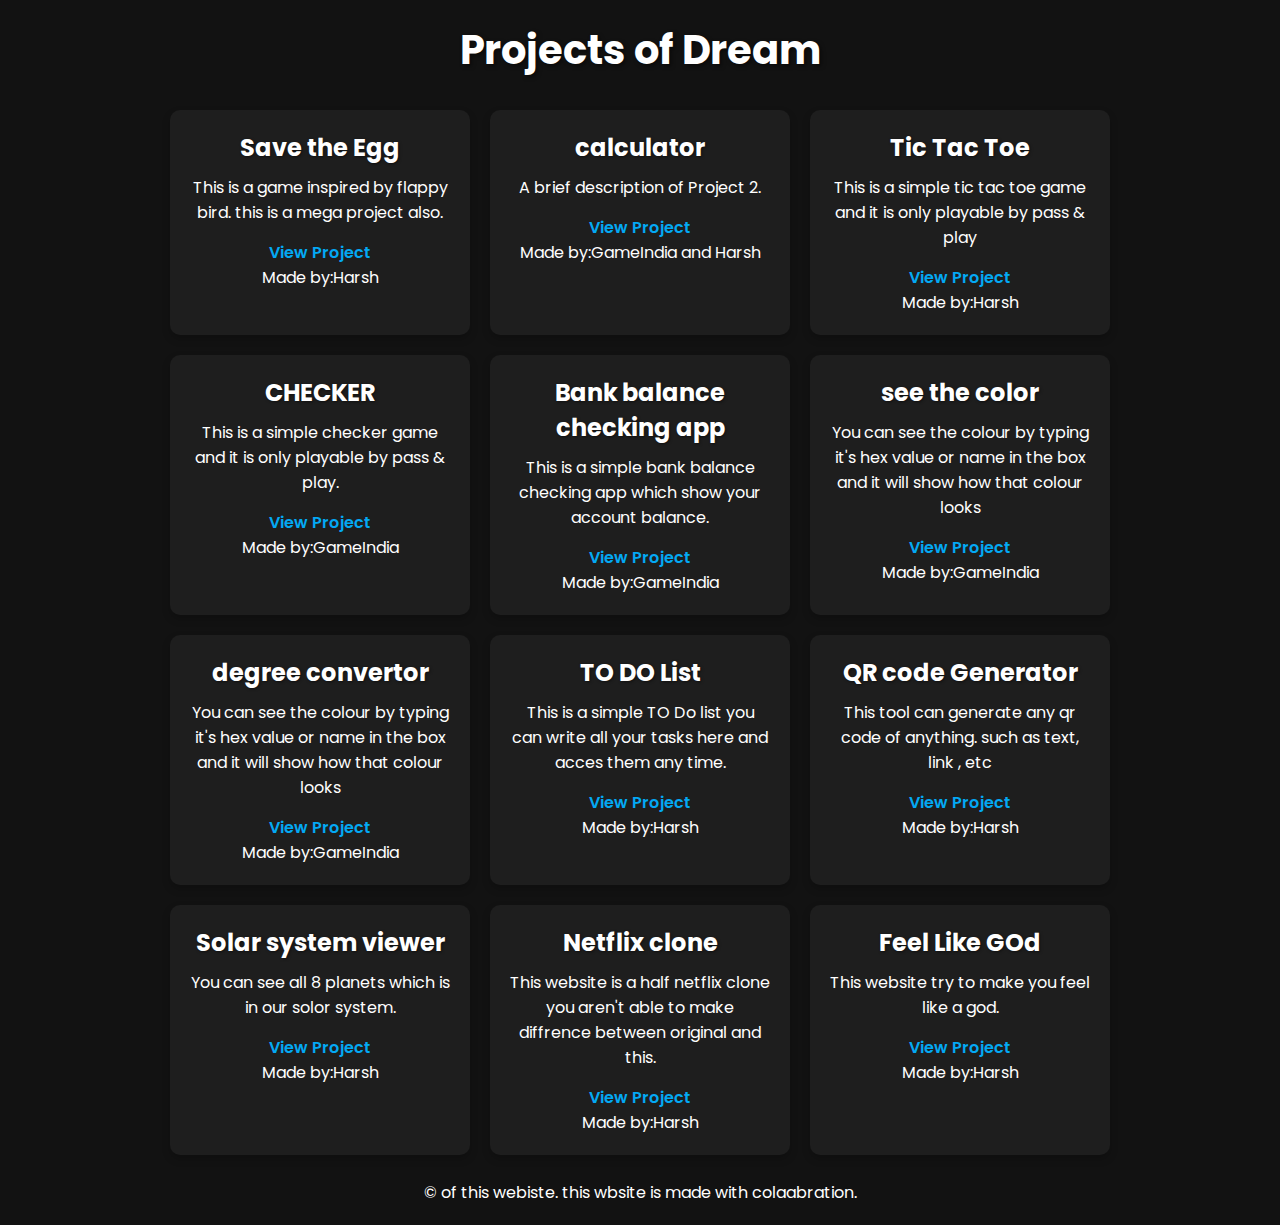
<file: index.html>
<!DOCTYPE html>
<html lang="en">
<head>
  <meta charset="UTF-8">
  <meta name="viewport" content="width=device-width, initial-scale=1.0">
  <title>Projects of dreams</title>
  <style>
    /* CSS for Poppins font */
    @import url('https://fonts.googleapis.com/css2?family=Poppins:wght@300;400;600&display=swap');

    * {
      margin: 0;
      padding: 0;
      box-sizing: border-box;
      font-family: 'Poppins', sans-serif;
    }

    body {
      background-color: #121212;
      color: white;
      text-align: center;
      padding: 20px;
    }

    header {
      margin-bottom: 30px;
    }

    h1 {
      font-size: 2.5rem;
      text-shadow: 2px 2px 4px rgba(0, 0, 0, 0.5);
    }

    .projects-container {
      display: flex;
      flex-wrap: wrap;
      justify-content: center;
      gap: 20px;
    }

    .project-card {
      background-color: #1e1e1e;
      border-radius: 10px;
      padding: 20px;
      width: 300px;
      box-shadow: 0 4px 8px rgba(0, 0, 0, 0.2);
      transition: transform 0.2s ease, box-shadow 0.3s ease;
    }

    .project-card:hover {
      /* transform: translateY(-15px); */
      transform: scale(1.1);
      box-shadow: 0 8px 16px rgba(0, 0, 0, 0.4);
    }

    .project-title {
      font-size: 1.5rem;
      margin-bottom: 10px;
      text-shadow: 1px 1px 3px rgba(0, 0, 0, 0.5);
    }

    .project-description {
      font-size: 1rem;
      margin-bottom: 15px;
    }

    .project-link {
      color: #03a9f4;
      text-decoration: none;
      font-weight: 600;
    }

    .project-link:hover {
      text-decoration: underline;
    }

    footer {
      margin-top: 40px;
      font-size: 0.8rem;
    }
  </style>
</head>
<body>
  <header>
    <h1>Projects of Dream</h1>
  </header>

  <section class="projects-container">
    <div class="project-card">
      <h2 class="project-title">Save the Egg</h2>
      <p class="project-description">This is a game inspired by flappy bird. this is a mega project also.</p>
      <a href="https://webbanda45.github.io/Save-The-Egg/" class="project-link">View Project</a>
      <p>Made by:Harsh</p>
    </div>

    <div class="project-card">
      <h2 class="project-title">calculator</h2>
      <p class="project-description">A brief description of Project 2.</p>
      <a href="https://gamerindiaofficial.github.io/Projects-of-dream/calculator" class="project-link">View Project</a>
      <p>Made by:GameIndia and Harsh</p>
    </div>

    <div class="project-card">
      <h2 class="project-title">Tic Tac Toe</h2>
      <p class="project-description">This is a simple tic tac toe game and it is only playable by pass & play</p>
      <a href="https://gamerindiaofficial.github.io/Projects-of-dream/TIC-TAC-TOE" class="project-link">View Project</a>
      <p>Made by:Harsh</p>
    </div>

    <div class="project-card">
        <h2 class="project-title">CHECKER</h2>
        <p class="project-description">This is a simple checker game and it is only playable by pass & play.</p>
        <a href="https://gamerindiaofficial.github.io/Projects-of-dream/CHECKER" class="project-link">View Project</a>
        <p>Made by:GameIndia</p>
    </div>

    <div class="project-card">
        <h2 class="project-title">Bank balance checking app</h2>
        <p class="project-description">This is a simple bank balance checking app which show your account balance.</p>
        <a href="https://gamerindiaofficial.github.io/Projects-of-dream/index2" class="project-link">View Project</a>
        <p>Made by:GameIndia</p>
      </div>
    
      <div class="project-card">
        <h2 class="project-title">see the color</h2>
        <p class="project-description">You can see the colour by typing it's hex value or name in the box and it will show how that colour looks</p>
        <a href="https://gamerindiaofficial.github.io/Projects-of-dream/colour" class="project-link">View Project</a>
        <p>Made by:GameIndia</p>
      </div>
    
      <div class="project-card">
        <h2 class="project-title">degree convertor</h2>
        <p class="project-description">You can see the colour by typing it's hex value or name in the box and it will show how that colour looks</p>
        <a href="https://gamerindiaofficial.github.io/Projects-of-dream/Degree-Converter" class="project-link">View Project</a>
        <p>Made by:GameIndia</p>
      </div>

      <div class="project-card">
          <h2 class="project-title">TO DO List</h2>
        <p class="project-description">This is a simple TO Do list you can write all your tasks here and acces them any time.</p>
        <a href="todo.html" class="project-link">View Project</a>
        <p>Made by:Harsh</p>
      </div>
    
      <div class="project-card">
        <h2 class="project-title">QR code Generator</h2>
      <p class="project-description">This tool can generate any qr code of anything. such as text, link , etc</p>
      <a href="qr.html" class="project-link">View Project</a>
      <p>Made by:Harsh</p>
    </div>

    <div class="project-card">
        <h2 class="project-title">Solar system viewer</h2>
      <p class="project-description">You can see all 8 planets which is in our solor system.</p>
      <a href="template.html" class="project-link">View Project</a>
      <p>Made by:Harsh</p>
    </div>

    <div class="project-card">
        <h2 class="project-title">Netflix clone</h2>
      <p class="project-description">This website is a half netflix clone you aren't able to make diffrence between original and this.</p>
      <a href="netflix.html" class="project-link">View Project</a>
      <p>Made by:Harsh</p>
    </div>

    <div class="project-card">
        <h2 class="project-title">Feel Like GOd</h2>
      <p class="project-description">This website try to make you feel like a god.</p>
      <a href="day.html" class="project-link">View Project</a>
      <p>Made by:Harsh</p>
    </div>


     <!-- Add more projects here -->
  </section>

  <br>

  <p style="cursor: pointer;">&copy of this webiste. this wbsite is made with colaabration.</p>

</body>
</html>
</file>
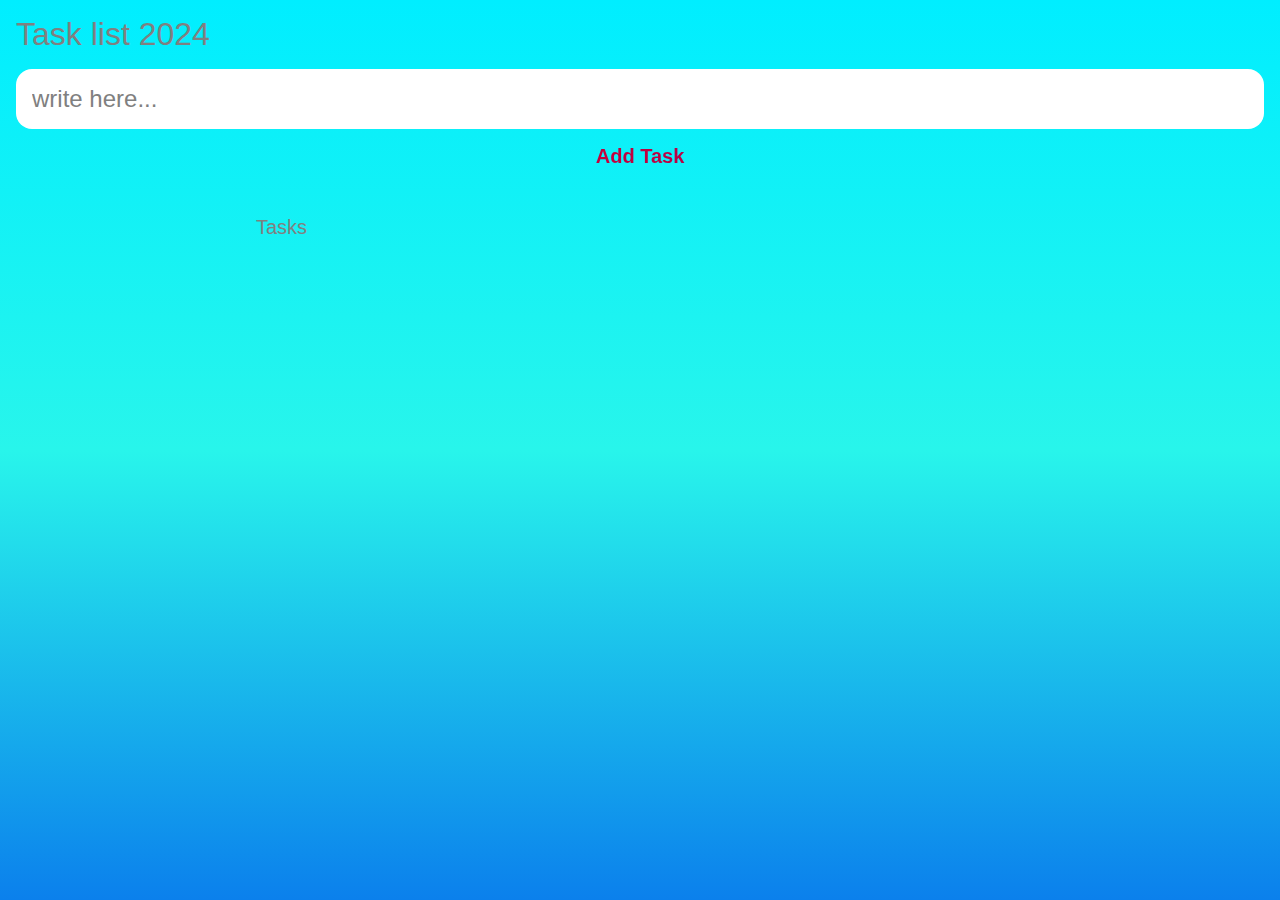
<file: todo.html>
<!DOCTYPE html>
<html lang="en">
<head>
    <meta charset="UTF-8">
    <meta name="viewport" content="width=device-width, initial-scale=1.0">
    <title>task list 2024</title>
    <link rel="stylesheet" href="todo.css">
</head>
<body>
    <header>
        <h1>Task list 2024</h1>
        <form id="new-task-form">
            <input 
            type="text" 
            id="new-task-input"
            placeholder="write here...">
            <input
            type="submit" id="new-task-submit" value="Add Task">
        </form>
    </header>
    <main>
        <section class="task-list"> 
            <h2>Tasks</h2>
            <div id="tasks">
                <!--<div class="task">
                    <div class="content">
                        <input type="text" class="text" value="My shiny task"
                        readonly>
                    </div>
                    <div class="actions">
                        <button class="edit">Edit</button>
                        <button class="delete">Delete</button>
                    </div>
                </div>-->
            </div>
        </section>
    </main>
    <script src="todo.js"></script>
</body>
</html>
</file>
<file: todo.css>
*{
    box-sizing: border-box;
    margin: 0;
    font-family: 'fira sans', sans-serif;
}
body{
    display: flex;
    flex-direction: column;
    min-height: 100vh;
    background:linear-gradient(360deg, rgb(11, 128, 236), rgb(40, 245, 235), rgb(0, 238, 255));
    color: #fff;
}

header{
    padding: 1rem;
    max-height: 800px;
    width: 100%;
    margin: 0 auto;
}
header h1{
    font-size: 2rem;
    font-weight: 300;
    color: grey;
    margin-bottom: 1rem;
}
#new-task-form{
    display: flex;
    flex-direction: column;
}
input, button{
    appearance: none;
    border: none;
    outline: none;
    background: none;
    padding: 1rem;
}
#new-task-input{
    flex: 1 1 0%;
    background-color: white;
    padding: 1rem;
    border-radius: 1rem;
    margin-right: 0;
    color: black;
    font-size: 1.5rem;
}
#new-task-input::placeholder{
    color: grey;
}
#new-task-submit{
    color: pink;
    font-size: 1.25rem;
    font-weight: 700;
    background: linear-gradient(to right,red,purple);
    -webkit-background-clip:text;
    -webkit-text-fill-color: transparent;
    cursor: pointer;
    transition: 0.3s;
}
#new-task-submit:hover{
    opacity: 1.2;
}
#new-task-submit:active{
    opacity: 0.7;
}
main{
    flex: 1 1 0%;
    max-width: 800px;
    width: 100%;
    margin:0 auto ;
}
.task-list{
    padding: 1rem;
}
.task-list h2{
    font-size: 1.25rem;
    font-weight: 300;
    color: grey;
    margin-bottom: 1rem;
}
#tasks .task{
    display: flex;
    justify-content: space-between;
    background: #fff;
    padding: 1rem;
    border-radius: 1rem;
    margin-bottom: 1rem;
}
#tasks .task .content .text{
    color: black;
    font-size: 1.25rem;
    width: 100%;
    display: block;
    transition: 0.3s;
}
#tasks .task .content .text:not(:read-only){
    color: pink;
}
#tasks .task .action{
    display: flex;
    margin: 0 -0.5rem;
}
.task .actions button{
    cursor: pointer;
    margin: 0 0.5rem;
    font-size: 1.25rem;
    font-weight: 700;
    text-transform: uppercase;
    transition: 0.3s;
}
.task .actions button:hover{
    opacity: 1.2;
}
.task .actions button:active{
    opacity: 0.7;
}
.task .actions .edit{
    background: linear-gradient(to right,red,purple);
    -webkit-background-clip:text;
    -webkit-text-fill-color: transparent;
}
.task .actions .delete{
    color: crimson;
}
.task .content .text{
    font-size: 1rem;
}
</file>
